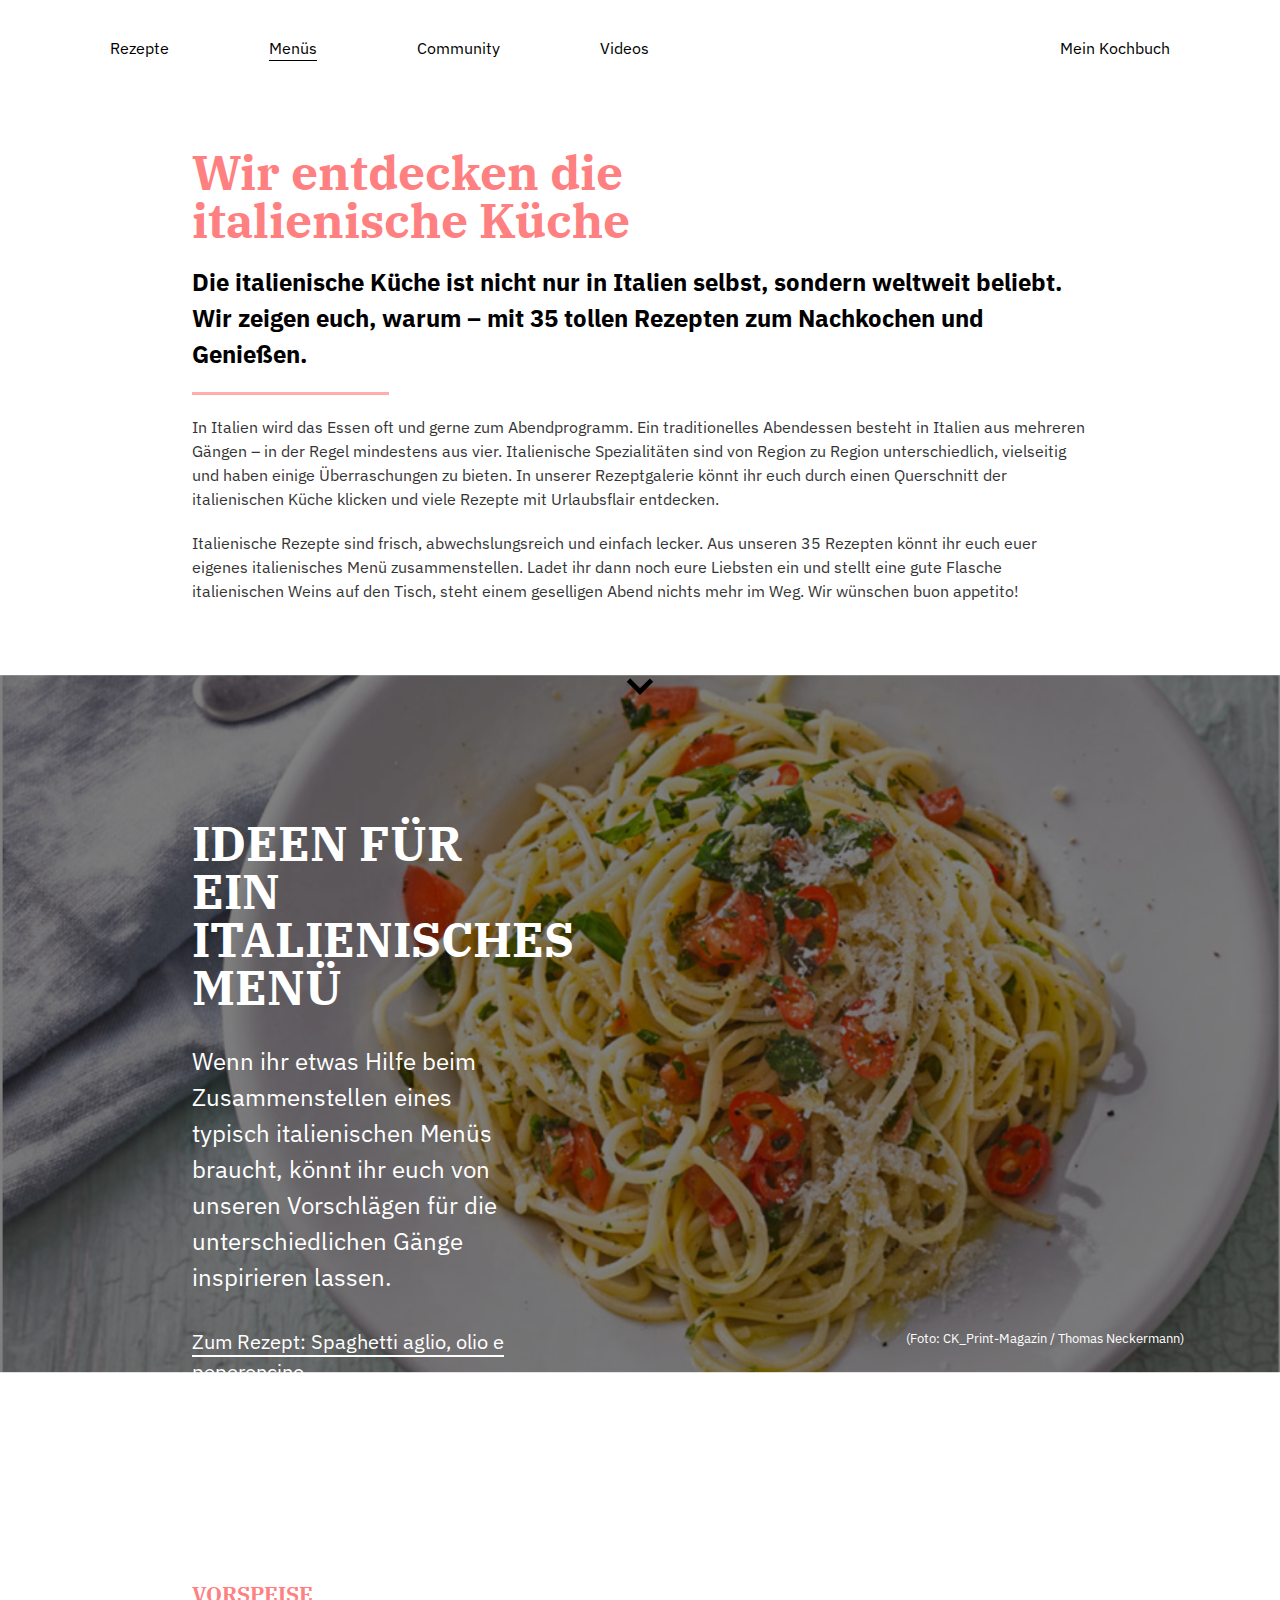
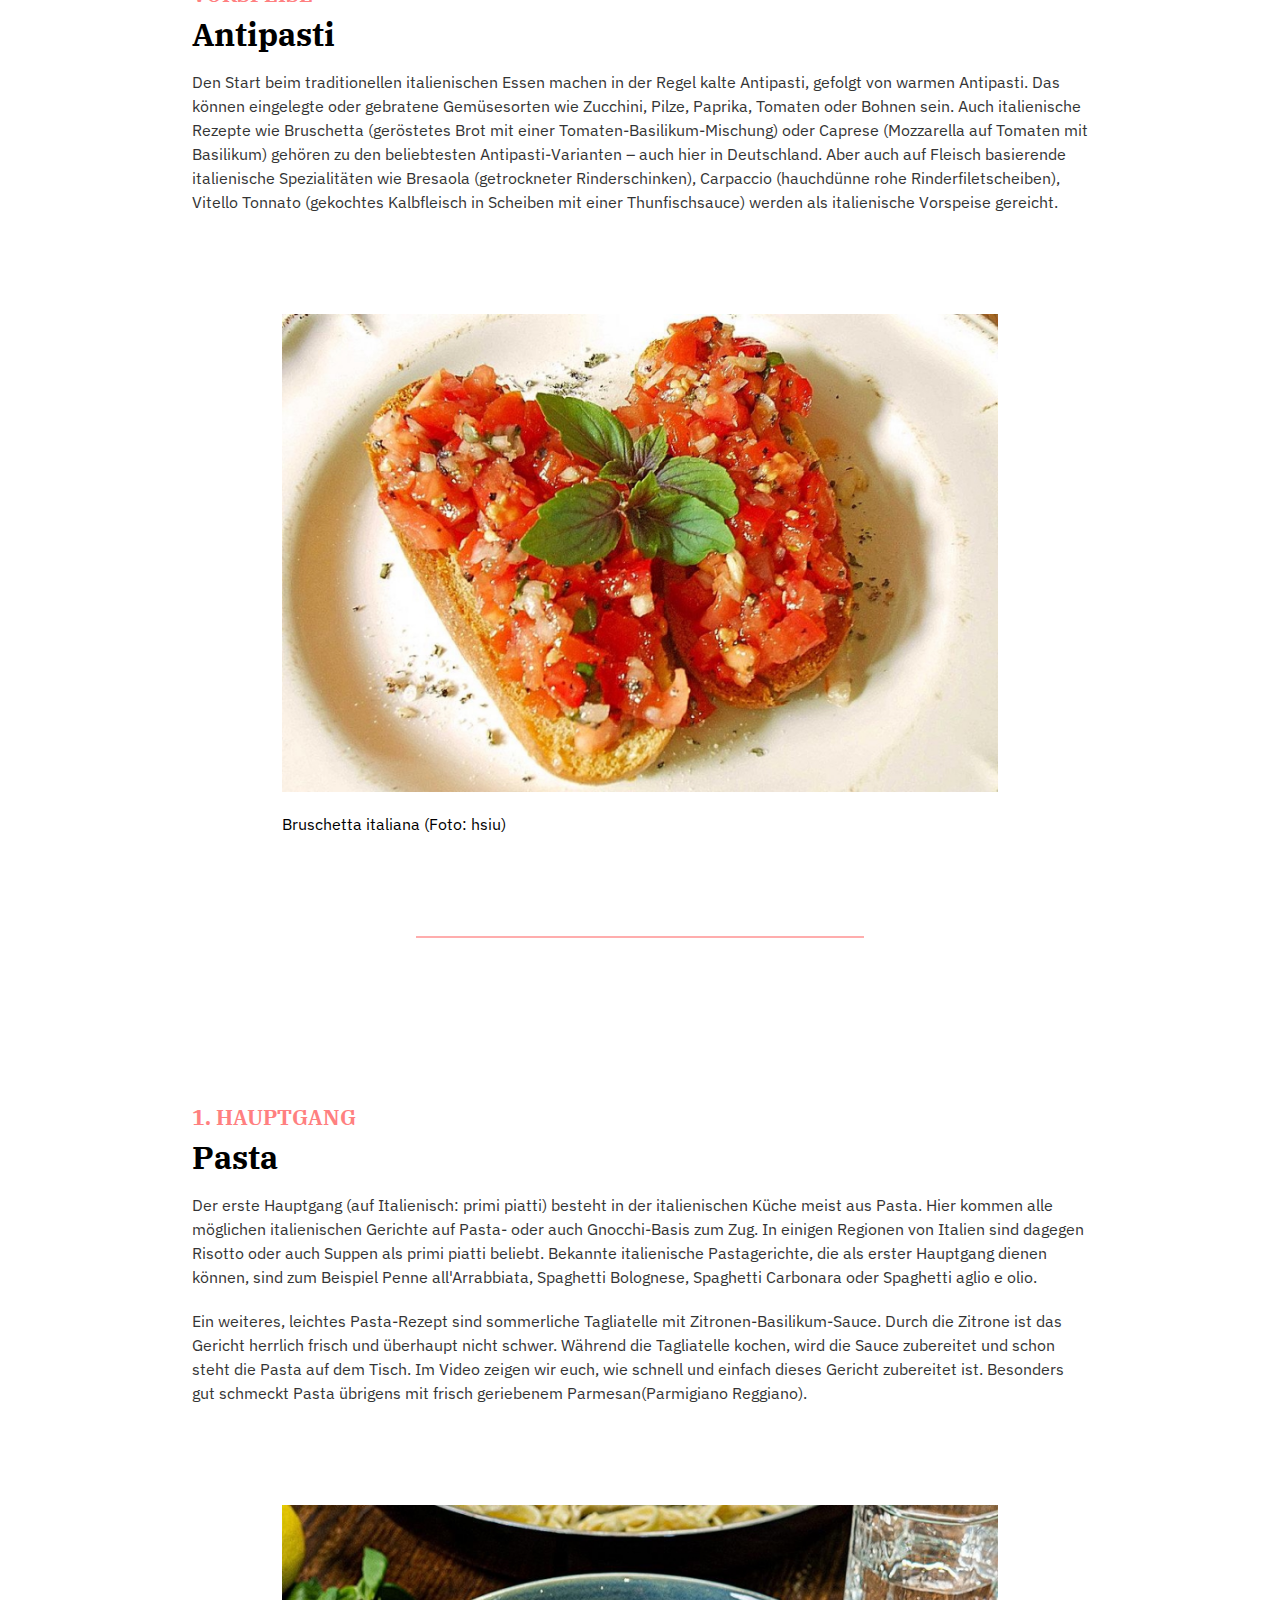
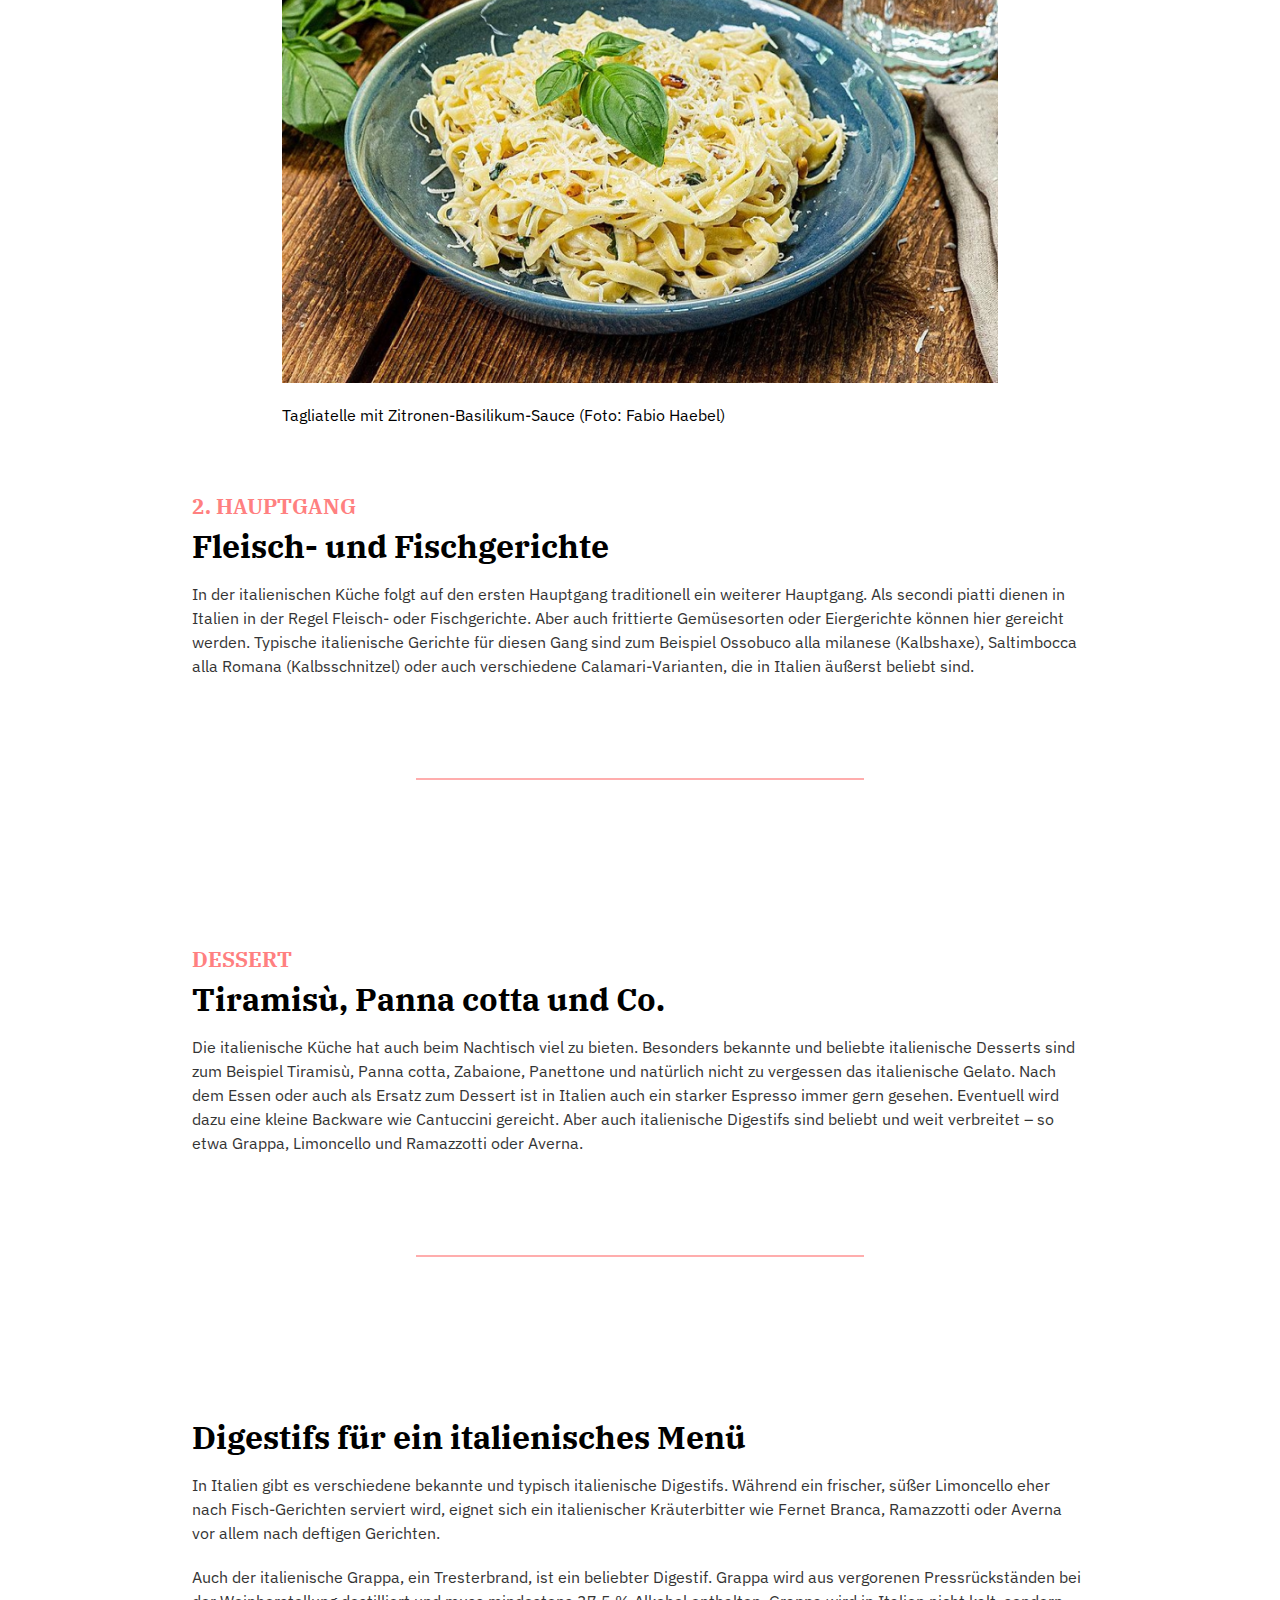
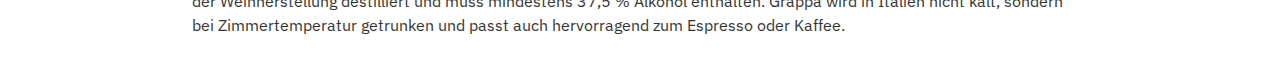
<file: index.html>
<!DOCTYPE html>
<html lang="de">

<head>
  <meta charset="UTF-8">
  <meta http-equiv="X-UA-Compatible" content="IE=edge">
  <meta name="viewport" content="width=device-width, initial-scale=1.0">
  <title>Übersicht</title>

  <link rel="stylesheet" href="./styles/reset.css">
  <link rel="stylesheet" href="./styles/variables.css">
  <link rel="stylesheet" href="./styles/base.css">
  <link rel="stylesheet" href="./styles/components.css">
  <link rel="stylesheet" href="./styles/index.css">
</head>

<body>

  <header class="navbar">
    <nav>
      <ul>
        <li><a href="/recipes/recipes/spaghetti-aglio-olio-e-peperoncino.html">Rezepte</a></li>
        <li><a class="is-active" href="/index.html">Menüs</a></li>
        <li><a href="#">Community</a></li>
        <li><a href="#">Videos</a></li>
        <li><a href="#">Mein Kochbuch</a></li>
      </ul>
    </nav>
  </header>

  <main>
    <article class="catcher">
      <h1>Wir entdecken die italienische Küche</h1>

      <h2 class="subheader">
        Die italienische Küche ist nicht nur in Italien selbst, sondern
        weltweit beliebt. Wir zeigen euch, warum – mit 35 tollen Rezepten zum
        Nachkochen und Genießen.
      </h2>

      <hr>

      <p>
        In Italien wird das Essen oft und gerne zum Abendprogramm. Ein
        traditionelles Abendessen besteht in Italien aus mehreren Gängen – in
        der Regel mindestens aus vier. Italienische Spezialitäten sind von
        Region zu Region unterschiedlich, vielseitig und haben einige
        Überraschungen zu bieten. In unserer Rezeptgalerie könnt ihr euch
        durch einen Querschnitt der italienischen Küche klicken und viele
        Rezepte mit Urlaubsflair entdecken.
      </p>

      <p>
        Italienische Rezepte sind frisch, abwechslungsreich und einfach
        lecker. Aus unseren 35 Rezepten könnt ihr euch euer eigenes
        italienisches Menü zusammenstellen. Ladet ihr dann noch eure Liebsten
        ein und stellt eine gute Flasche italienischen Weins auf den Tisch,
        steht einem geselligen Abend nichts mehr im Weg. Wir wünschen buon
        appetito!
      </p>

      <p>
        <a href="#antipasti">
        <svg xmlns="http://www.w3.org/2000/svg" viewBox="0 -960 960 960" width="48">
          <path d="M480-322 216-586l67-67 197 198 197-197 67 67-264 263Z" />
        </svg>
        </a>
      </p>
    </article>

    <section class="hero">
      <figure>
        <img src="images/header.jpg" alt="Bild von Spaghetti">
        <figcaption>(Foto: CK_Print-Magazin / Thomas Neckermann)</figcaption>
      </figure>

      <div class="hero-content">
        <h2>Ideen für ein italienisches Menü</h2>
        <p>
          Wenn ihr etwas Hilfe beim Zusammenstellen eines typisch italienischen
          Menüs braucht, könnt ihr euch von unseren Vorschlägen für die
          unterschiedlichen Gänge inspirieren lassen.
          <a href="#">Zum Rezept: Spaghetti aglio, olio e peperoncino</a>
        </p>
      </div>

    </section>

    <section id="antipasti">
      <h2>Vorspeise</h2>
      <h3>Antipasti</h3>

      <p>
        Den Start beim traditionellen italienischen Essen machen in der Regel
        kalte Antipasti, gefolgt von warmen Antipasti. Das können eingelegte
        oder gebratene Gemüsesorten wie Zucchini, Pilze, Paprika, Tomaten oder
        Bohnen sein. Auch italienische Rezepte wie Bruschetta (geröstetes Brot
        mit einer Tomaten-Basilikum-Mischung) oder Caprese (Mozzarella auf
        Tomaten mit Basilikum) gehören zu den beliebtesten Antipasti-Varianten
        – auch hier in Deutschland. Aber auch auf Fleisch basierende
        italienische Spezialitäten wie Bresaola (getrockneter Rinderschinken),
        Carpaccio (hauchdünne rohe Rinderfiletscheiben), Vitello Tonnato
        (gekochtes Kalbfleisch in Scheiben mit einer Thunfischsauce) werden
        als italienische Vorspeise gereicht.
      </p>

      <figure>
        <img src="/images/bruschetta-italiana.jpg" alt="Bild von Bruschetta Italiana">
        <figcaption>Bruschetta italiana (Foto: hsiu)</figcaption>
      </figure>

      <hr>
    </section>

    <section>
      <h2>1. Hauptgang</h2>
      <h3>Pasta</h3>

      <p>
        Der erste Hauptgang (auf Italienisch: primi piatti) besteht in der
        italienischen Küche meist aus Pasta. Hier kommen alle möglichen
        italienischen Gerichte auf Pasta- oder auch Gnocchi-Basis zum Zug. In
        einigen Regionen von Italien sind dagegen Risotto oder auch Suppen als
        primi piatti beliebt. Bekannte italienische Pastagerichte, die als
        erster Hauptgang dienen können, sind zum Beispiel Penne
        all'Arrabbiata, Spaghetti Bolognese, Spaghetti Carbonara oder
        Spaghetti aglio e olio.
      </p>

      <p>
        Ein weiteres, leichtes Pasta-Rezept sind sommerliche Tagliatelle mit
        Zitronen-Basilikum-Sauce. Durch die Zitrone ist das Gericht herrlich
        frisch und überhaupt nicht schwer. Während die Tagliatelle kochen,
        wird die Sauce zubereitet und schon steht die Pasta auf dem Tisch. Im
        Video zeigen wir euch, wie schnell und einfach dieses Gericht
        zubereitet ist. Besonders gut schmeckt Pasta übrigens mit frisch
        geriebenem Parmesan(Parmigiano Reggiano).
      </p>

      <figure>
        <img src="images/tagliatelle-mit-zitronen-basilikum-sauce.jpg" alt="Bild von Tagliatelle">
        <figcaption>Tagliatelle mit Zitronen-Basilikum-Sauce (Foto: Fabio Haebel)</figcaption>
      </figure>
    </section>

    <section>
      <h2>2. Hauptgang</h2>
      <h3>Fleisch- und Fischgerichte</h3>

      <p>
        In der italienischen Küche folgt auf den ersten Hauptgang traditionell
        ein weiterer Hauptgang. Als secondi piatti dienen in Italien in der
        Regel Fleisch- oder Fischgerichte. Aber auch frittierte Gemüsesorten
        oder Eiergerichte können hier gereicht werden. Typische italienische
        Gerichte für diesen Gang sind zum Beispiel Ossobuco alla milanese
        (Kalbshaxe), Saltimbocca alla Romana (Kalbsschnitzel) oder auch
        verschiedene Calamari-Varianten, die in Italien äußerst beliebt sind.
      </p>

      <hr>
    </section>

    <section>
      <h2>Dessert</h2>
      <h3>Tiramisù, Panna cotta und Co.</h3>

      <p>
        Die italienische Küche hat auch beim Nachtisch viel zu bieten.
        Besonders bekannte und beliebte italienische Desserts sind zum
        Beispiel Tiramisù, Panna cotta, Zabaione, Panettone und natürlich
        nicht zu vergessen das italienische Gelato. Nach dem Essen oder auch
        als Ersatz zum Dessert ist in Italien auch ein starker Espresso immer
        gern gesehen. Eventuell wird dazu eine kleine Backware wie Cantuccini
        gereicht. Aber auch italienische Digestifs sind beliebt und weit
        verbreitet – so etwa Grappa, Limoncello und Ramazzotti oder Averna.
      </p>

      <hr>
    </section>

    <section>
      <h3>Digestifs für ein italienisches Menü</h3>

      <p>
        In Italien gibt es verschiedene bekannte und typisch italienische
        Digestifs. Während ein frischer, süßer Limoncello eher nach
        Fisch-Gerichten serviert wird, eignet sich ein italienischer
        Kräuterbitter wie Fernet Branca, Ramazzotti oder Averna vor allem nach
        deftigen Gerichten.
      </p>

      <p>
        Auch der italienische Grappa, ein Tresterbrand, ist ein beliebter
        Digestif. Grappa wird aus vergorenen Pressrückständen bei der
        Weinherstellung destilliert und muss mindestens 37,5 % Alkohol
        enthalten. Grappa wird in Italien nicht kalt, sondern bei
        Zimmertemperatur getrunken und passt auch hervorragend zum Espresso
        oder Kaffee.
      </p>
    </section>
  </main>
</body>

</html>
</file>
<file: styles/variables.css>
@import url("https://fonts.googleapis.com/css2?family=IBM+Plex+Sans:wght@400;700&display=swap");
@import url("https://fonts.googleapis.com/css2?family=IBM+Plex+Serif:wght@400;500;700&display=swap");

:root {
    --base-size: 1rem;

    /* Sizes */
    --xs: calc(0.5 * var(--base-size));
    --s: calc(1 * var(--base-size));
    --m: calc(1.5 * var(--base-size));
    --l: calc(2 * var(--base-size));
    --xl: calc(3 * var(--base-size));
    --xxl: calc(4 * var(--base-size));
    --xxxl: calc(5 * var(--base-size));
    --max-width-content: calc(60 * var(--s));

    /* Colors */
    --primary: #000;
    --primary-lighter: #343434;
    --secondary: #fff;
    --accent: #ff8080;
    --accent-lighter: #ffadad;
    --accent-lightest: #fdd0d0;
    --light: hsl(0deg 0% 80% / 100%);
    --lighter: hsl(0deg 0% 90% / 100%);
    --lightest: hsl(0deg 0% 100% / 100%);    

    /* Font Family */
    --font-family-sans: "IBM Plex Sans", sans-serif;
    --font-family-serif: "IBM Plex Serif", serif;

    /* Spacing */
    --spacing-padding: 110px;
    --spacing-margin-large: 100px;
    --spacing-margin-medium: 20px;

    /* Font Sizes */
    --font-size-base: var(--s);
    --font-size-heading1: var(--xl);
    --font-size-heading2: var(--m);
    --font-size-paragraph: var(--s);

    /* Font Weights */
    --font-weight-normal: 400;
    --font-weight-bold: 700;

    /* Figure */
    --figure-margin-top: var(--spacing-margin-large);

    /* Article */
    --article-margin-bottom: var(--spacing-margin-large);

    /* Misc */
    --lh-heading: 100%;
}
</file>
<file: styles/base.css>
html,
body {
    font-family: var(--font-family-sans);
    font-size: var(--font-size-base);
}

nav a {
    color: var(--primary);
}


h1 {
    max-width: var(--max-width-content);
    color: var(--accent);
    font-family: var(--font-family-serif);
    font-size: var(--font-size-heading1);
    font-weight: var(--font-weight-bold);
    line-height: var(--lh-heading);
    text-wrap: balance;
}

h2 {
    margin-bottom: var(--l);
    font-size: var(--font-size-heading2);
    font-weight: var(--font-weight-bold);
    line-height: var(--lh-normal);
}

h3{
    line-height: var(--lh-heading);
}

h2 + h3{
    margin-top: calc(var(--m) * -1);
}

hr {
    border: none;
    border-top: 2px solid #d9d9d9;
    margin: var(--spacing-margin-large) 0;
}

p {
    margin: var(--spacing-margin-medium) 0 0;
    color: var(--primary-lighter);
    font-size: var(--font-size-paragraph);
    font-weight: var(--font-weight-normal);
    line-height: 1.5;
}

figure {
    margin: var(--figure-margin-top) 0 0;
}

img {
    width: 100%;
}

figcaption {
    margin: var(--spacing-margin-medium) 0 0;
}

ol {
    padding: 0 0 0 var(--spacing-margin-medium);
}

main > article:not(.hero),
main > div,
main > section:not(.hero){
    max-width: var(--max-width-content);
    padding: var(--l);
    margin: auto;
}

/* stylelint-disable-next-line no-descending-specificity */
article {
    margin: 0 0 var(--article-margin-bottom);
}

article a {
    display: inline-block;
    margin: var(--spacing-margin-medium) 0 0;
    color: var(--primary);
    text-decoration: none;
}

section h2,
article:not([class]) h2
 {
    color: var(--accent);
    font-family: var(--font-family-serif);
    font-size: 1.3rem;
    text-transform: uppercase;
}

article:not([class]) h3,
section:not([class]) h3 {
    font-family: var(--font-family-serif);
    font-size: 2rem;
    font-weight: var(--font-weight-bold);
}

article:not([class]) figure,
section:not([class]) figure {
    width: 80%;
    margin-left: 10%;
}

article:not([class]) hr,
section:not([class]) hr {
    width: 50%;
    border-top: 2px solid var(--accent-lighter);
    margin-left: 25%;
}
</file>
<file: styles/components.css>
/* Hero
############################################################################ */

.hero {
    position: relative;
    display: flex;
    overflow: hidden;
    width: 100vw;
    flex-direction: column;
    align-items: center;
    justify-content: center;
    color: var(--secondary);
}

.hero figure {
    position: absolute;
    margin: 0;
    inset: 0;
    pointer-events: none;
}

.hero figure img {
    position: absolute;
    z-index: -1;
    top: 0;
    right: 0;
    bottom: 0;
    width: 100%;
    height: 100%;
    filter: brightness(0.5);
    object-fit: cover;
    object-position: center center;

}

.hero figure figcaption {
    position: absolute;
    right: var(--xl);
    bottom: var(--s);
    font-size: smaller;
}

.hero h1 {
    color: var(--lightest);
}

.hero h2 {
    color: var(--lightest);
    font-family: var(--font-family-serif);
    font-size: var(--l);
    font-weight: var(--font-weight-bold);
    line-height: var(--lh-heading);
}

.hero p {
    color: var(--secondary);
    font-size: var(--m);
}

.hero a {
    display: block;
    margin-top: var(--l);
    color: var(--secondary);
    font-size: smaller;
    text-decoration: underline;
    text-underline-offset: 0.4rem;
}

.hero-content{
    max-width: var(--max-width-content);
    padding: var(--xl) var(--l) var(--xxl);
    padding-right: calc(10vw * 1.5);
}

/* Subheader
############################################################################ */

.subheader {
    font-size: 1.5rem;
    font-weight: var(--font-weight-bold);
}


/* Catcher
############################################################################ */

.catcher {
    max-width: var(--max-width-content);
    padding: var(--l);
}

.catcher * {
    margin: var(--spacing-margin-medium) 0 0;
}

.catcher h1{
    max-width: 90%;
}

.catcher p:last-child {
    display: flex;
    width: 100%;
    align-items: center;
}

.catcher p:last-child svg {
    position: absolute;
    left: 50%;
    transform: translateX(-50%);
}

.catcher hr {
    width: 22%;
    border-top: 3px solid var(--accent-lighter);
}


/* Ingredients
############################################################################ */

.ingredients table {
    width: 100%;
    border: 1px solid var(--accent);
    border-collapse: collapse;
}

.ingredients th,
.ingredients td {
    padding: 8px;
    border-right: 1px solid var(--accent);
    border-bottom: 1px solid var(--accent);
    text-align: left;
}

.ingredients td {
    padding-right: 6rem;
}

.ingredients td:last-child {
    border-right: none;
}

/* Nutritional Values
############################################################################ */

.nutritional-values{
    width: 100%;
    text-align: center;
}

.nutritional-values dl {
    margin: 20px 0 0;
}

.nutritional-values dt {
    margin: 20px 0 0;
    font-size: 1.2rem;
}

.nutritional-values dd {
    color: var(--accent);
    font-family: "IBM Plex Serif", serif;
    font-size: 1.5rem;
    font-weight: var(--font-weight-bold);
}


/* Navbar (Main Navigation)
############################################################################ */

.navbar {
    position: sticky;
    z-index: 1;
    top: 0;
    width: 100%;
    padding: var(--spacing-margin-medium) var(--spacing-padding);
    background: var(--secondary);
}

.navbar ul {
    display: flex;
    width: 100%;
    justify-content: space-between;
    padding: 0;
    list-style: none;
}

.navbar ul li a {
    text-decoration: none;
}

.navbar ul li:not(:last-child) {
    margin-right: var(--spacing-margin-large);
}

.navbar ul li:last-child {
    margin-right: 0;
    margin-left: auto;
}

/* navbar link highlight */
.navbar a.is-active {
    text-decoration: underline;
    text-underline-offset: 0.4rem;
}

/* Intern Nav (Page Navigation)
############################################################################ */

.intern-nav {
    position: fixed;
    z-index: 1;
    right: 0;
    margin-top: 0;
    background-color: var(--accent-lightest);
}

.intern-nav ul {
    padding: 1rem;
    list-style: none;
}

/* stylelint-disable-next-line no-descending-specificity */
.intern-nav ul li {
    margin-right: 0;
}

.intern-nav ul li a {
    text-decoration: none;
}

.intern-nav ul li a[data-state="active"] {
    text-decoration: underline;
    text-underline-offset: 0.2rem;}



/* Quantiy Selector
############################################################################ */

.quantity-selector-head{
    max-width: var(--max-width-content);
    color: var(--darkest);
    font-family: var(--font-family-sans-serif);
}

.quantity-selector-head .highlighted {
    padding: 0.2rem 0.7rem;
    border-radius: 1rem;
    margin: 0 0.5rem;
    background-color: var(--accent-lighter);
    font-weight: var(--font-weight-bold);
}


/* Form
############################################################################ */

form {
    display: flex;
    width: fit-content;
    flex-direction: column;
}

form input {
    padding: var(--s) var(--m);
    margin-bottom: var(--l);
    
}

.form-container {
    display: flex;
    flex-direction: row;
    gap: var(--m);
}

form button {
    padding: var(--s) var(--xl);
    border: none;
    border-radius: 0;
    background: #d9d9d9;
    outline: none;
}

.form-container button:last-child{
    background-color: var(--accent-lighter);
}

.form-container .input-container {
    display: flex;
    flex-direction: column;
}

textarea {
    width: 100%;
    height: 10rem;
    padding: var(--s) var(--m);
}

label[for="data"] {
    display: flex;
    align-items: center;
}

form input[type="checkbox"] {
    width: 2rem;
    height: 2rem;
    margin-top: 2rem;
    margin-right: 2rem;
}

.invalid {
    border: 2px solid red;
}

.invalid-label {
    color: red;
}


/* Comments
############################################################################ */

.comments {
    max-width: var(--max-width-content);
    padding: var(--l);
}

.comments h3{
    margin-top: var(--xl);
    margin-bottom: var(--l);
}

/* stylelint-disable-next-line no-descending-specificity */
.comment-user-info p {
    margin: 0 0 0 1.5rem;
}

.comment p:last-child {
    width: 100%;
}

/* stylelint-disable-next-line no-descending-specificity */
.comment img {
    width: 3rem;
    height: 3rem;
}

.comment-user-info {
    display: flex;
    flex-direction: row;
    align-items: center;
    justify-content: space-between;
}

/* Steps
############################################################################ */

.steps{
    padding: 0;
    counter-reset: step-count;
}

/* stylelint-disable-next-line no-descending-specificity */
.steps > li{
    display: block;
    padding-bottom: var(--xl);
    counter-increment: step-count;
}

.steps > li.is-text-only{
    display: flex;
    justify-content: center;
}

.steps > li.is-text-only p{
    max-width: calc(var(--max-content-width) * 0.5);
}

.steps > li figure{
    display: flex;
    width: auto;
    align-items: center;
    margin: 0;
    gap: var(--m);
}

.steps > li figure > *{
    flex-basis: 50%;
    flex-grow: 1;
}

.steps .is-reversed{
    flex-direction: row-reverse;
}

.steps .has-counter{
    position: relative;
    padding-top: 0;
    margin-left: var(--xl);
}

.steps .has-counter::before {
    position: absolute;
    left: calc(var(--xl) * -1);
    color: var(--accent);
    content: counter(step-count);
    font-size: var(--xl);
    font-weight: bold;
    line-height: var(--xl);
}



/* Slideshow
############################################################################ */

.slideshow {
    position: relative;
}

.slideshow ul {
    position: relative;
    list-style: none;
    margin: 0;
    padding: 0;
}

.slideshow ul li {
    position: absolute;
    top: 0;
    left: 0;
}


.slideshow ul li:first-child{
    position: relative;
}

.slideshow figure {
    margin: 0;
}

.slideshow ul li .active{
    display: block;
}

.slideshow ul li .not-active{
    display: none;
}

/* Buttons für die Slideshow */
.slideshow  button {
    position: absolute;
    top: 50%;
    width:100px;
    border: none;
    background-color: transparent;
}

.back-button {
    left: 0;
}

.forward-button {
    right: 0;
}
</file>
<file: styles/index.css>
main {
    display: flex;
    flex-direction: column;
    align-items: center;
}

/* second part */
.hero {
    position: relative;
    display: flex;
    overflow: hidden;
    width: 100vw;
    height: auto;
    flex-direction: column;
    justify-content: center;
    padding: 6rem;
    color: var(--secondary);
}

.hero figure {
    position: absolute;
    left: 0;
    display: inline-block;
    width: 100%;
    height: 80%;
    pointer-events: none;
}

.hero figure img {
    position: absolute;
    z-index: -1;
    top: 50%;
    left: 50%;
    width: 100%;
    filter: brightness(0.5);
    transform: translate(-50%, -50%) scaleX(-1);
}

.hero figure figcaption {
    position: absolute;
    right: 6rem;
    bottom: 1.5rem;
    font-size: 0.8rem;
}

.hero h2 {
    width: 40%;
    font-family: var(--font-family-serif);
    font-size: 3rem;
    font-weight: var(--font-weight-bold);
}

.hero p {
    width: 45%;
    color: var(--secondary);
    font-size: 1.5rem;
}

.hero a {
    color: var(--secondary);
    font-size: 1.25rem;
    text-decoration: underline;
    text-underline-offset: 0.4rem;
}

/* first part */
.subheader {
    font-size: 1.5rem;
    font-weight: var(--font-weight-bold);
}

.catcher {
    width: 78%;
}

.catcher * {
    margin: var(--spacing-margin-medium) 0 0;
}

.catcher p:last-child {
    display: flex;
    width: 100%;
    align-items: center;
}

.catcher p:last-child svg {
    position: absolute;
    left: 50%;
    transform: translateX(-50%);
}

.catcher hr {
    width: 22%;
    border-top: 3px solid var(--accent-lighter);
}

/* other parts */
article:not([class]) {
    width: 78%;
    height: fit-content;
}

article:not([class]) h2 {
    color: var(--accent);
    font-family: var(--font-family-serif);
    font-size: 1.3rem;
    font-weight: var(--font-weight-normal);
    text-transform: uppercase;
}

article:not([class]) h3 {
    font-family: var(--font-family-serif);
    font-size: 2rem;
    font-weight: var(--font-weight-bold);
}

article:not([class]) figure {
    width: 80%;
    margin-left: 10%;
}

article:not([class]) hr {
    width: 50%;
    border-top: 2px solid var(--accent-lighter);
    margin-left: 25%;
}

/* navbar link highlight */
.navbar li:nth-child(2) a {
    text-decoration: underline;
    text-underline-offset: 0.4rem;
}
</file>
